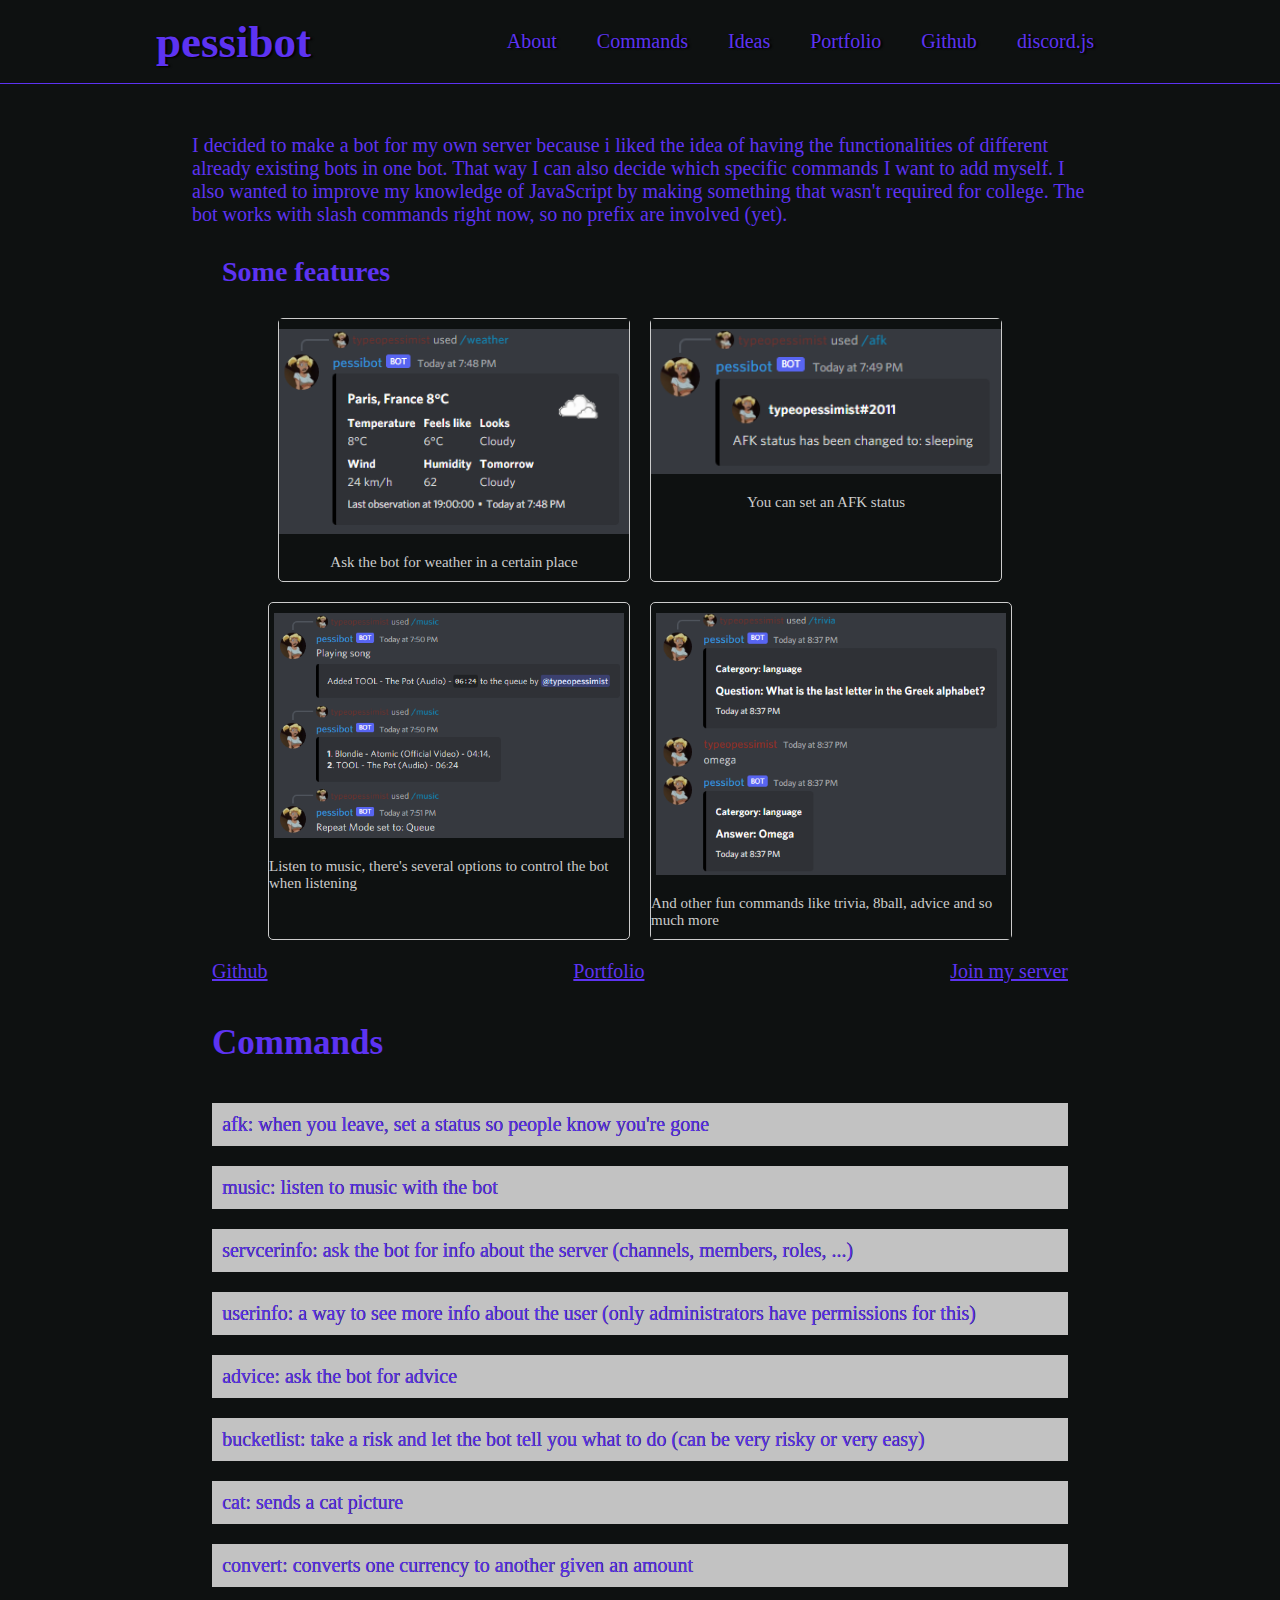
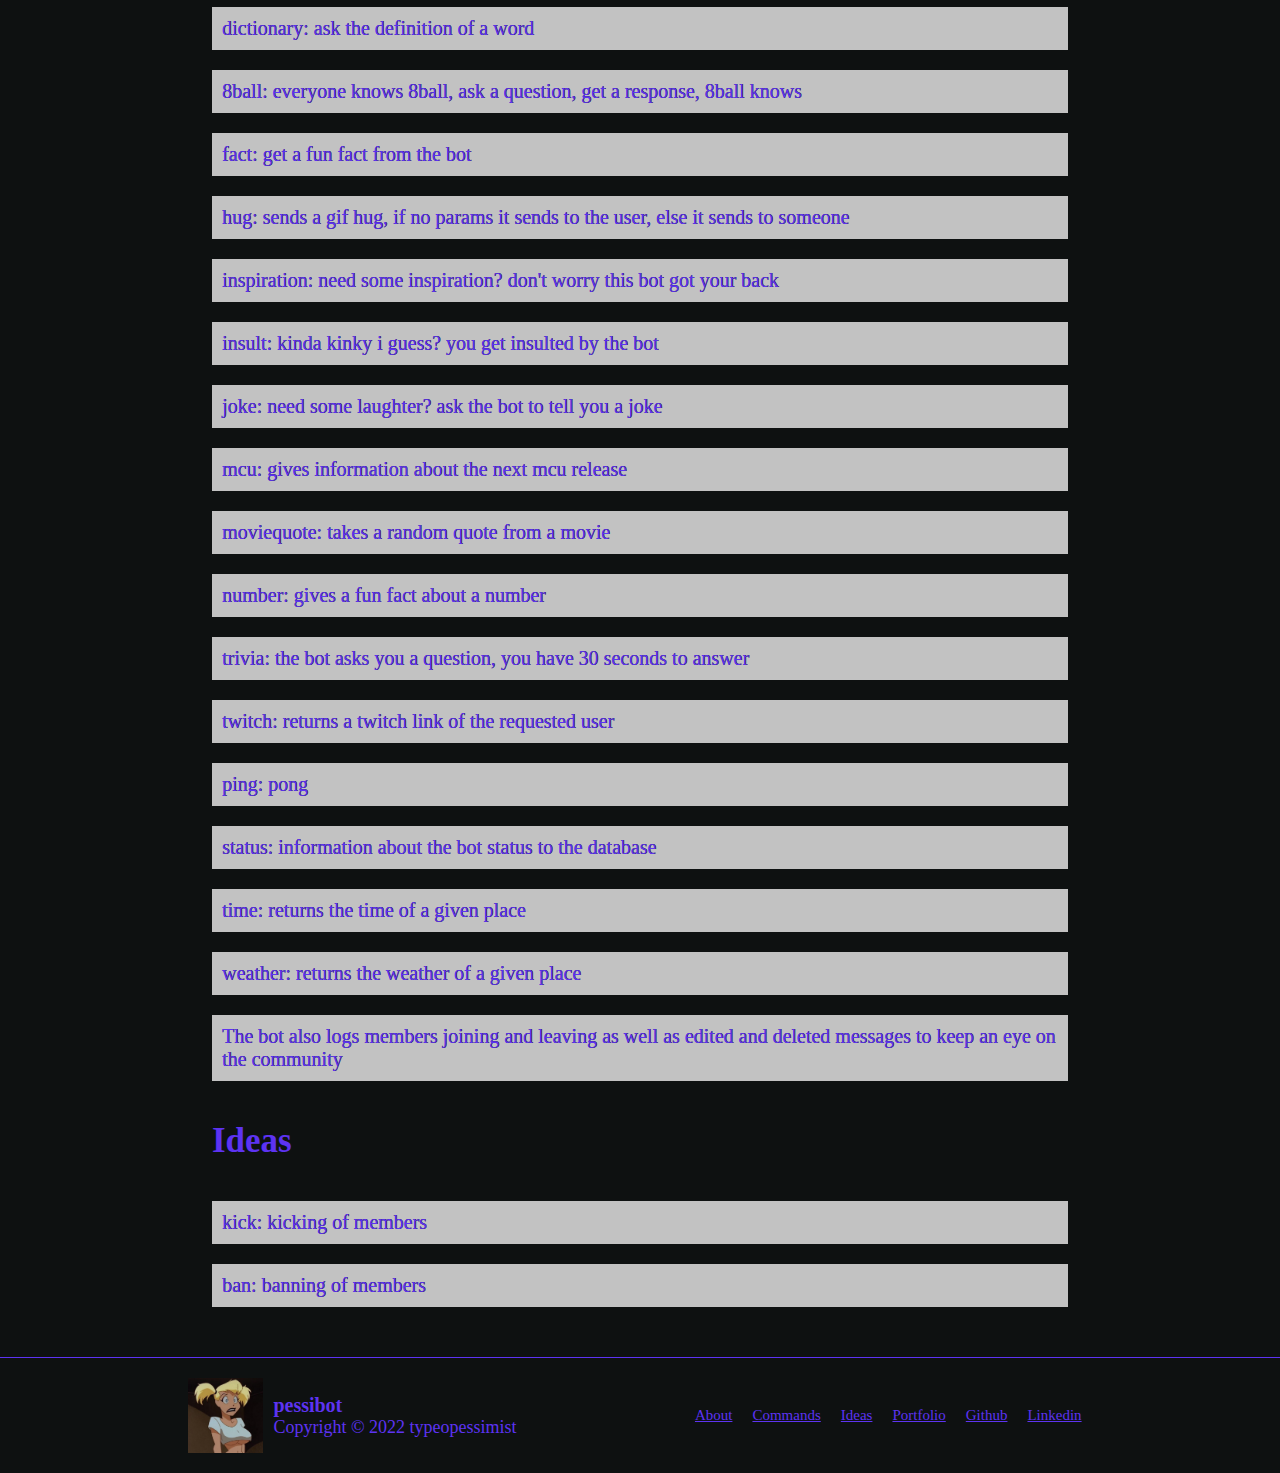
<file: DiscordBot/bot.html>
<html lang="en">
<head>
    <meta charset="UTF-8">
    <meta http-equiv="X-UA-Compatible" content="IE=edge">
    <meta name="viewport" content="width=device-width, initial-scale=1.0">
    <title>pessibot</title>

    <link rel="stylesheet" href="bot.css">
</head>
<body>
    <header>
        <h1>pessibot</h1>

        <nav>
            <ul>
                <li><a href="#about">About</a></li>
                <li><a href="#commands">Commands</a></li>
                <li><a href="#ideas">Ideas</a></li>
                <li><a href="../index.html">Portfolio</a></li>
                <li><a href="https://github.com/r0797966">Github</a></li>
                <li><a href="https://discord.js.org/#/">discord.js</a></li>
            </ul>
        </nav>
    </header>

    <main>
        <div id="about">
            <article>
                <p>I decided to make a bot for my own server because i liked the idea of having the functionalities of different already existing bots in one bot. That way I can also decide which specific commands
                    I want to add myself. I also wanted to improve my knowledge of JavaScript by making something that wasn't required for college. The bot works with slash commands right now, so no prefix are involved (yet).</p>
                
                    <h3>Some features</h3>

                    <div id="features">

                    <article>
                        <img src="../media/weather.png">
                        <p>Ask the bot for weather in a certain place</p>
                    </article>

                    <article>
                        <img src="../media/afk.png">
                        <p>You can set an AFK status</p>
                    </article>

                    <article>
                        <img src="../media/music.png">
                        <p>Listen to music, there's several options to control the bot when listening</p>
                    </article>

                    <article>
                        <img src="../media/trivia.png">
                        <p>And other fun commands like trivia, 8ball, advice and so much more</p>
                    </article>


                </div>

                <ul>
                    <li><a href="https://github.com/r0797966">Github</a></li>
                    <li><a href="../index.html">Portfolio</a></li>
                    <li><a href="https://discord.gg/9unz7EKk7Z">Join my server</a></li>
                </ul>
            </article>
        </div>

        <div id="commands">
            <h2>Commands</h2>

            <ul>
                <li>afk: when you leave, set a status so people know you're gone</li>
                <li>music: listen to music with the bot</li>
                <li>servcerinfo: ask the bot for info about the server (channels, members, roles, ...)</li>
                <li>userinfo: a way to see more info about the user (only administrators have permissions for this)</li>
                <li>advice: ask the bot for advice</li>
                <li>bucketlist: take a risk and let the bot tell you what to do (can be very risky or very easy)</li>
                <li>cat: sends a cat picture</li>
                <li>convert: converts one currency to another given an amount</li>
                <li>dictionary: ask the definition of a word</li>
                <li>8ball: everyone knows 8ball, ask a question, get a response, 8ball knows</li>
                <li>fact: get a fun fact from the bot</li>
                <li>hug: sends a gif hug, if no params it sends to the user, else it sends to someone</li>
                <li>inspiration: need some inspiration? don't worry this bot got your back</li>
                <li>insult: kinda kinky i guess? you get insulted by the bot</li>
                <li>joke: need some laughter? ask the bot to tell you a joke</li>
                <li>mcu: gives information about the next mcu release</li>
                <li>moviequote: takes a random quote from a movie</li>
                <li>number: gives a fun fact about a number</li>
                <li>trivia: the bot asks you a question, you have 30 seconds to answer</li>
                <li>twitch: returns a twitch link of the requested user</li>
                <li>ping: pong</li>
                <li>status: information about the bot status to the database</li>
                <li>time: returns the time of a given place</li>
                <li>weather: returns the weather of a given place</li>
                <li>The bot also logs members joining and leaving as well as edited and deleted messages to keep an eye on the community</li>
            </ul>
        </div>

        <div id="ideas">
            <h2>Ideas</h2>
            <ul>
                <li>kick: kicking of members</li>
                <li>ban: banning of members</li>
            </ul>
        </div>
    </main>

    <footer>
        <div id="left">
            <img src="../media/harley.jpg">
            <div>
                <h6>pessibot</h6>
                <p>Copyright © 2022 typeopessimist</p>
            </div>
        </div>

        <div id="right">
            <ul>
                <li><a href="#about">About</a></li>
                <li><a href="#commands">Commands</a></li>
                <li><a href="#ideas">Ideas</a></li>
                <li><a href="../index.html">Portfolio</a></li>
                <li><a href="https://github.com/r0797966">Github</a></li>
                <li><a href="https://www.linkedin.com/in/robynhamelryck/">Linkedin</a></li>
            </ul>
        </div>

        
    </footer>
    
</body>
</html>
</file>
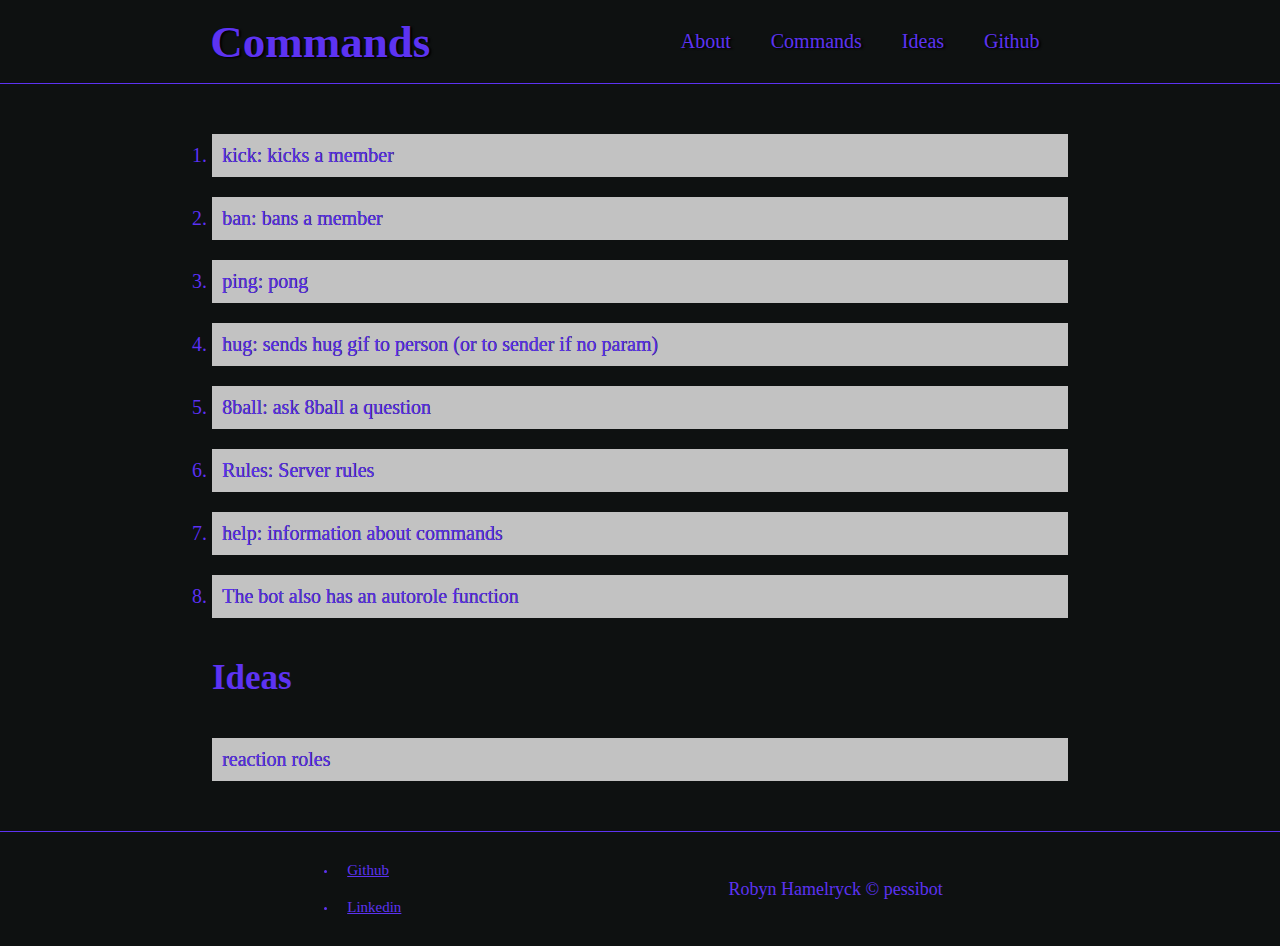
<file: DiscordBot/commands.html>
<html lang="en">
<head>
    <meta charset="UTF-8">
    <meta http-equiv="X-UA-Compatible" content="IE=edge">
    <meta name="viewport" content="width=device-width, initial-scale=1.0">
    <title>Commands | pessibot </title>

    <link rel="stylesheet" href="bot.css">
</head>
<body>
    <header>
        <h1>Commands</h1>

        <nav>
            <ul>
                <li><a href="discordbot.html">About</a></li>
                <li><a href="commands.html">Commands</a></li>
                <li><a href="#ideas">Ideas</a></li>
                <li><a href="https://github.com/r0797966" target="_blank">Github</a></li>

            </ul>
        </nav>
    </header>

    <main>
        <div id="commands">
            <ol>
                <li>kick: kicks a member</li>
                <li>ban: bans a member</li>
                <li>ping: pong</li>
                <li>hug: sends hug gif to person (or to sender if no param)</li>
                <li>8ball: ask 8ball a question</li>
                <li>Rules: Server rules</li>
                <li>help: information about commands</li>
                <li>The bot also has an autorole function</li>
            </ol>


            <ul>
                <h2 id="ideas">Ideas</h2>
                <li>reaction roles</li>
            </ul>
        </div>
    </main>

    <footer>
        <ul>
            <li><a href="https://github.com/r0797966" target="_blank">Github</a></li>
            <li><a href="https://www.linkedin.com/in/robynhamelryck/" target="_blank">Linkedin</a></li>
        </ul>

        <p>Robyn Hamelryck &#169; pessibot</p>
    </footer>
    
</body>
</html>
</file>
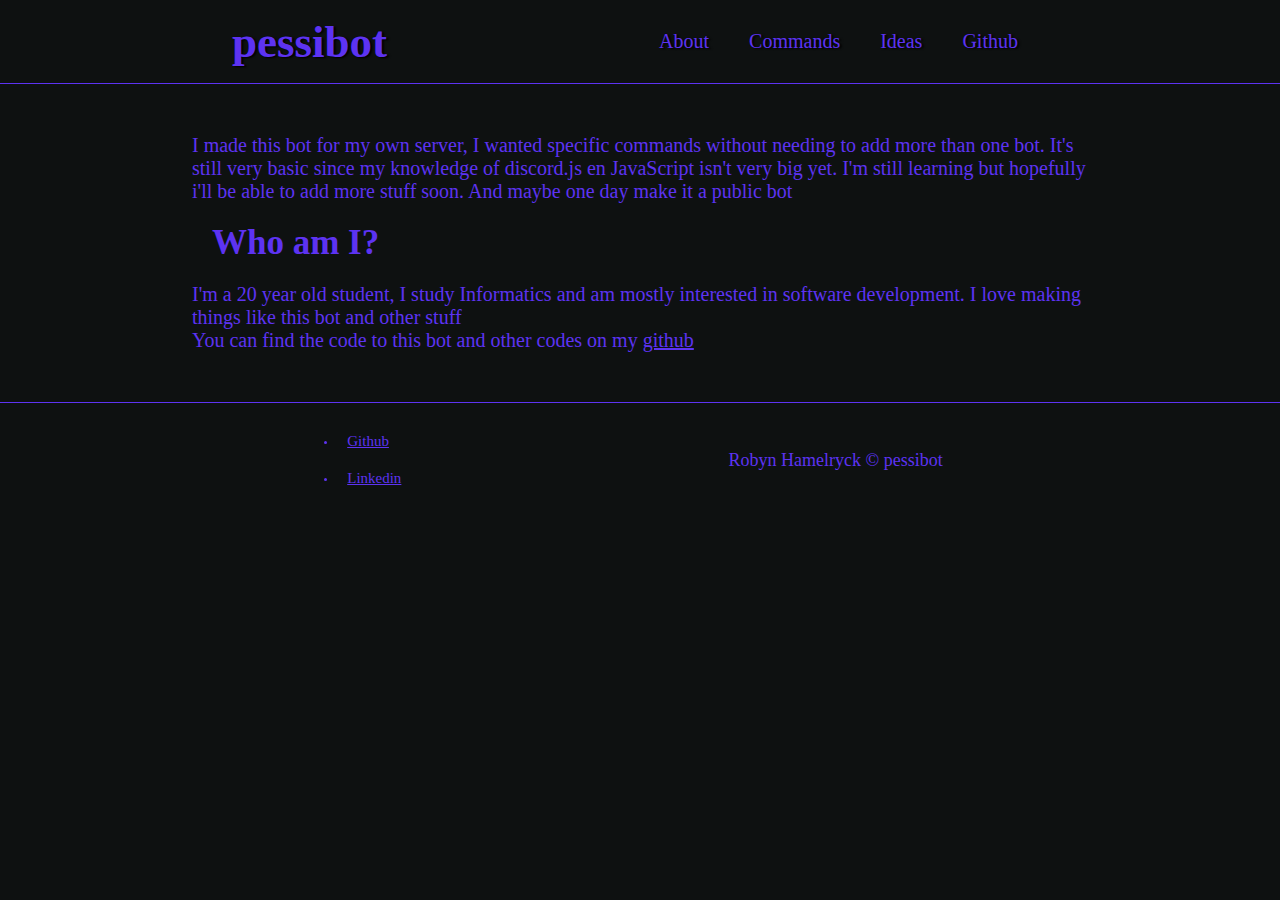
<file: DiscordBot/discordbot.html>
<html lang="en">
<head>
    <meta charset="UTF-8">
    <meta http-equiv="X-UA-Compatible" content="IE=edge">
    <meta name="viewport" content="width=device-width, initial-scale=1.0">
    <title>pessibot</title>

    <link rel="stylesheet" href="bot.css">
</head>
<body>
    <header>
        <h1>pessibot</h1>

        <nav>
            <ul>
                <li><a href="#about">About</a></li>
                <li><a href="commands.html">Commands</a></li>
                <li><a href="commands.html">Ideas</a></li>
                <li><a href="https://github.com/r0797966" target="_blank">Github</a></li>

            </ul>
        </nav>
    </header>

    <main>
        <div id="about">
                <p>I made this bot for my own server, I wanted specific commands without needing to add more than one bot. It's still very basic since my knowledge of discord.js en JavaScript isn't
                very big yet. I'm still learning but hopefully i'll be able to add more stuff soon. And maybe one day make it a public bot </p>
                <article>
                    <h2>Who am I?</h2>
                    <p>I'm a 20 year old student, I study Informatics and am mostly interested in software development. I love making things like this bot and other stuff</p>
                    <p>You can find the code to this bot and other codes on my <a href="https://github.com/r0797966" target="_blank">github</a></p>
                </article>
        </div>
    </main>

    <footer>
        <ul>
            <li><a href="https://github.com/r0797966" target="_blank">Github</a></li>
            <li><a href="https://www.linkedin.com/in/robynhamelryck/" target="_blank">Linkedin</a></li>
        </ul>

        <p>Robyn Hamelryck &#169; pessibot</p>
    </footer>
</body>
</html>
</file>
<file: DiscordBot/bot.css>
* {
    margin: 0;
    padding: 0;
    background-color: #0e1111;
    color: #5D33F2;
    font-size: 10px;
    scroll-behavior: smooth;
}

/* header */
header * {
    margin: 1rem;
    text-shadow: 2px 1px 2px #000;
}
header {
    display: flex;
    flex-direction: row;
    justify-content: space-evenly;
    flex-wrap: wrap;
    align-items: center;
    border-bottom: 1px solid #5D33F2;
}

header h1 {
    font-size: 4.5rem;
}

header ul {
    display: flex;
    flex-direction: row;
    list-style-type: none;
    flex-wrap: wrap;
}
header a {
    font-size: 2rem;
    text-decoration: none;
}
header li:hover {
    transform: translateY(-0.3rem);
    transition: 200ms;
}

/*main*/
main {
    max-width: 70%;
    margin: 5rem auto;
}

.about {
    display: flex;
    flex-direction: column;
}

p {
    font-size: 2rem;
}

h3 {
    font-size: 2.8rem;
    padding: 3rem;
}
#features {
    display: flex;
    flex-direction: row;
    flex-wrap: wrap;
    gap: 2rem;
    justify-content: center;
}

img {
    width: 350px;
    max-width: 100%;
}

#features article {
    border: 1px solid #ccc;
    max-width: 360px;
    border-radius: 5px;
    display: flex;
    flex-direction: column;
    align-items: center;
}

#features article * {
    padding: 1rem 0 1rem 0;
    color: #ccc;

}

#features p {
    font-size: 1.5rem;
}

#about ul {
    display: flex;
    flex-direction: row;
    justify-content: space-between;
    padding: 2rem;
    list-style-type: none;
}

#about a {
    font-size: 2rem;
}

/* commands */
h2 {
    font-size: 3.5rem;
    padding: 2rem;
}

#commands ul, #ideas ul {
    list-style-type: none;
}

#commands li, #ideas li {
    margin: 2rem;
    padding: 1rem;
    background-color: #C2C2C2;
    text-shadow: 0.2px 0.4px 0.5px #000;
    font-size: 2rem;
}

/* footer */
footer img {
    width: 75px;
    max-width: 100%;
}
footer {
    display: flex;
    flex-direction: row;
    justify-content: space-evenly;
    align-items: center;
    flex-wrap: wrap;
    padding: 2rem;
    border-top: 1px solid #5D33F2;
}

footer #left {
    display: flex;
    flex-direction: row;
    align-items: center;
    flex-wrap: wrap;
    gap: 1rem;

}
footer h6 {
    font-size: 2rem;
}

footer p {
    font-size: 1.8rem;
}

footer #right ul {
    display: flex;
    list-style-type: none;
}

footer li {
    padding: 1rem;
}

footer li a {
    font-size: 1.5rem;
}
</file>
